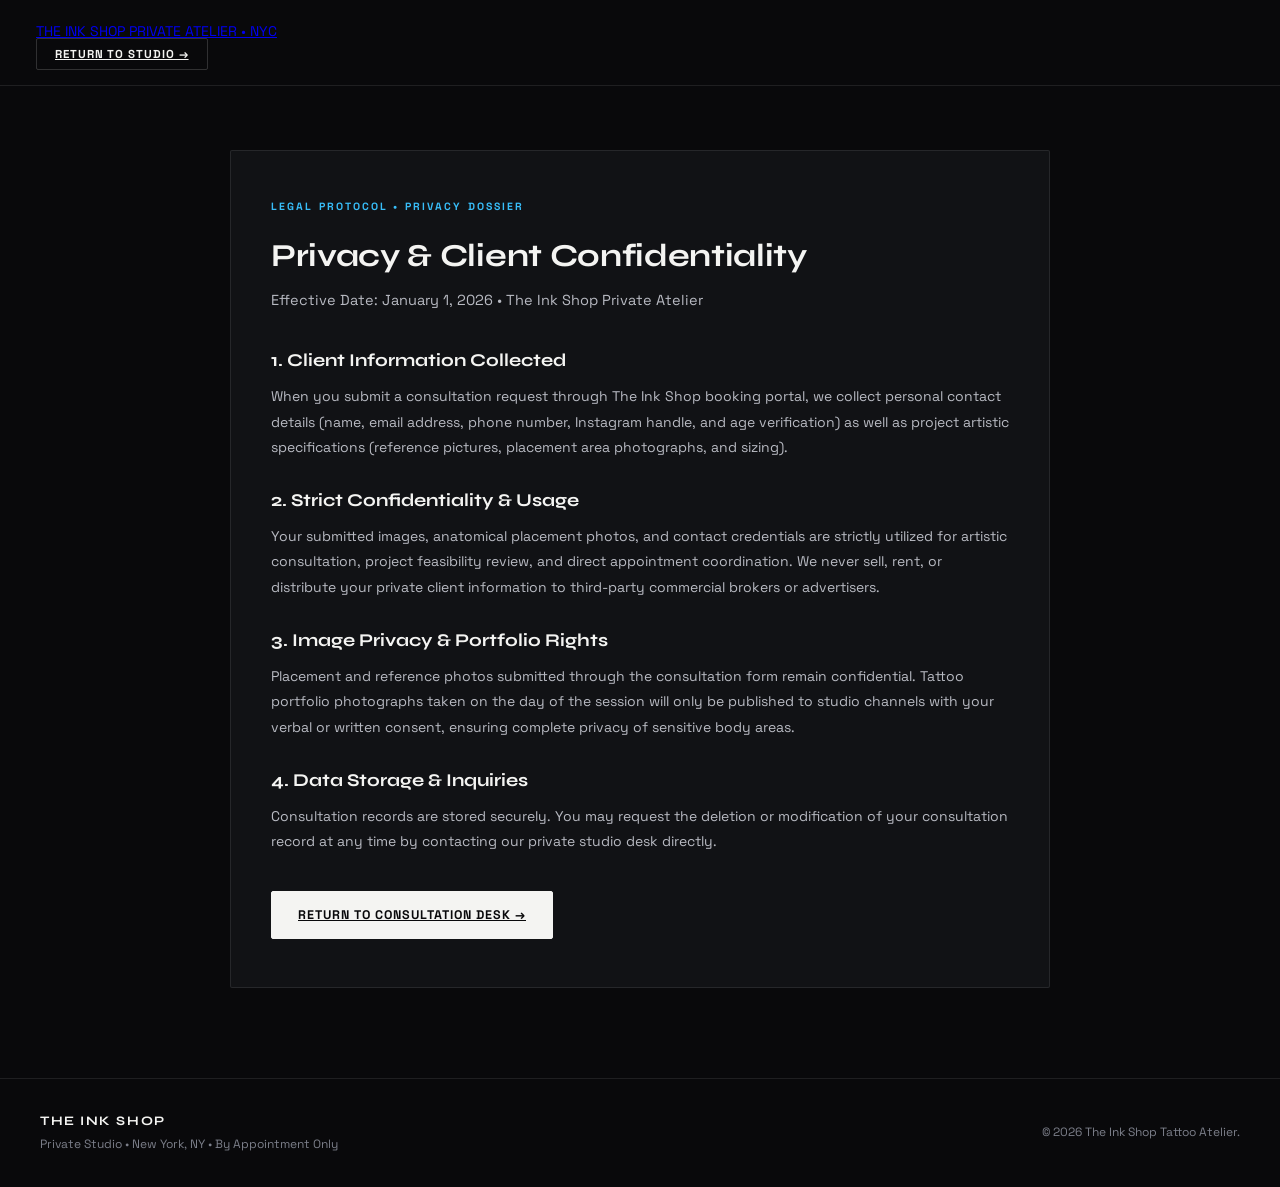
<file: privacy.html>
<!DOCTYPE html>
<html lang="en">
<head>
  <meta charset="UTF-8" />
  <meta name="viewport" content="width=device-width, initial-scale=1.0, maximum-scale=5.0, viewport-fit=cover" />
  <title>Privacy Policy | The Ink Shop</title>
  <meta name="description" content="Privacy Policy and client confidentiality standards for The Ink Shop Tattoo Atelier." />
  <meta name="theme-color" content="#09090b" />
  <link rel="icon" type="image/svg+xml" href="favicon.svg" />
  <link rel="preconnect" href="https://fonts.googleapis.com">
  <link rel="preconnect" href="https://fonts.gstatic.com" crossorigin>
  <link href="https://fonts.googleapis.com/css2?family=Space+Grotesk:wght@400;500;600;700&family=Syne:wght@600;700;800&display=swap" rel="stylesheet">
  <link rel="stylesheet" href="styles.css" />
</head>
<body class="studio-theme">
  <header class="site-header">
    <div class="header-container">
      <div class="header-left">
        <a href="index.html" class="studio-masthead">
          <span class="masthead-title">THE INK SHOP</span>
          <span class="masthead-tag">PRIVATE ATELIER &bull; NYC</span>
        </a>
      </div>
      <nav class="header-right">
        <a href="index.html" class="btn-direct-book">Return to Studio &rarr;</a>
      </nav>
    </div>
  </header>

  <main class="main-wrapper">
    <article class="confirmation-dossier" style="margin-top: 20px;">
      <div class="dossier-stamp">LEGAL PROTOCOL &bull; PRIVACY DOSSIER</div>
      <h1 class="dossier-heading">Privacy &amp; Client Confidentiality</h1>
      <p class="dossier-sub">Effective Date: January 1, 2026 &bull; The Ink Shop Private Atelier</p>

      <div class="legal-terms-content" style="font-size: 14px; line-height: 1.8; color: var(--text-body); display: flex; flex-direction: column; gap: 24px;">
        <section>
          <h3 style="font-family: var(--font-display); color: var(--text-lead); font-size: 18px; margin-bottom: 8px;">1. Client Information Collected</h3>
          <p>When you submit a consultation request through The Ink Shop booking portal, we collect personal contact details (name, email address, phone number, Instagram handle, and age verification) as well as project artistic specifications (reference pictures, placement area photographs, and sizing).</p>
        </section>

        <section>
          <h3 style="font-family: var(--font-display); color: var(--text-lead); font-size: 18px; margin-bottom: 8px;">2. Strict Confidentiality &amp; Usage</h3>
          <p>Your submitted images, anatomical placement photos, and contact credentials are strictly utilized for artistic consultation, project feasibility review, and direct appointment coordination. We never sell, rent, or distribute your private client information to third-party commercial brokers or advertisers.</p>
        </section>

        <section>
          <h3 style="font-family: var(--font-display); color: var(--text-lead); font-size: 18px; margin-bottom: 8px;">3. Image Privacy &amp; Portfolio Rights</h3>
          <p>Placement and reference photos submitted through the consultation form remain confidential. Tattoo portfolio photographs taken on the day of the session will only be published to studio channels with your verbal or written consent, ensuring complete privacy of sensitive body areas.</p>
        </section>

        <section>
          <h3 style="font-family: var(--font-display); color: var(--text-lead); font-size: 18px; margin-bottom: 8px;">4. Data Storage &amp; Inquiries</h3>
          <p>Consultation records are stored securely. You may request the deletion or modification of your consultation record at any time by contacting our private studio desk directly.</p>
        </section>
      </div>

      <div class="dossier-actions" style="margin-top: 36px;">
        <a href="index.html" class="btn-primary">Return to Consultation Desk &rarr;</a>
      </div>
    </article>
  </main>

  <footer class="site-footer">
    <div class="footer-container">
      <div class="footer-col">
        <strong>THE INK SHOP</strong>
        <span>Private Studio &bull; New York, NY &bull; By Appointment Only</span>
      </div>
      <div class="footer-col text-right">
        <span class="copyright-note">&copy; <span id="cur-year">2026</span> The Ink Shop Tattoo Atelier.</span>
      </div>
    </div>
  </footer>
  <script>document.getElementById('cur-year').textContent = new Date().getFullYear();</script>
</body>
</html>
</file>
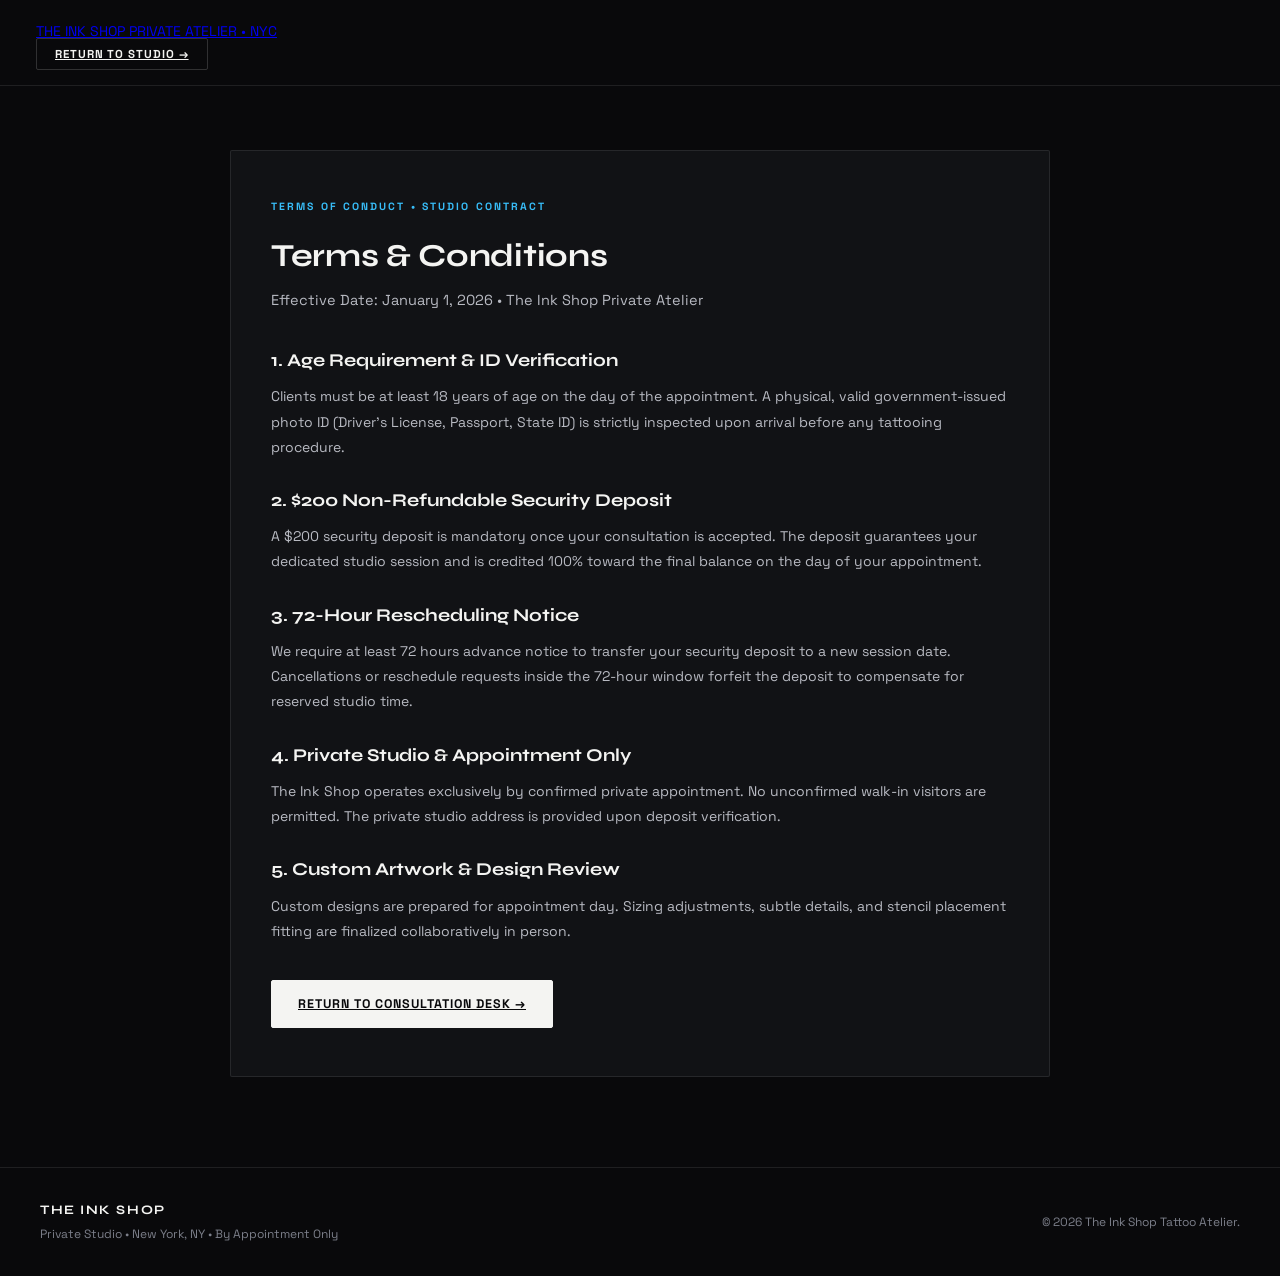
<file: terms.html>
<!DOCTYPE html>
<html lang="en">
<head>
  <meta charset="UTF-8" />
  <meta name="viewport" content="width=device-width, initial-scale=1.0, maximum-scale=5.0, viewport-fit=cover" />
  <title>Terms &amp; Studio Policies | The Ink Shop</title>
  <meta name="description" content="Studio policies, $200 security deposit terms, and rescheduling guidelines for The Ink Shop." />
  <meta name="theme-color" content="#09090b" />
  <link rel="icon" type="image/svg+xml" href="favicon.svg" />
  <link rel="preconnect" href="https://fonts.googleapis.com">
  <link rel="preconnect" href="https://fonts.gstatic.com" crossorigin>
  <link href="https://fonts.googleapis.com/css2?family=Space+Grotesk:wght@400;500;600;700&family=Syne:wght@600;700;800&display=swap" rel="stylesheet">
  <link rel="stylesheet" href="styles.css" />
</head>
<body class="studio-theme">
  <header class="site-header">
    <div class="header-container">
      <div class="header-left">
        <a href="index.html" class="studio-masthead">
          <span class="masthead-title">THE INK SHOP</span>
          <span class="masthead-tag">PRIVATE ATELIER &bull; NYC</span>
        </a>
      </div>
      <nav class="header-right">
        <a href="index.html" class="btn-direct-book">Return to Studio &rarr;</a>
      </nav>
    </div>
  </header>

  <main class="main-wrapper">
    <article class="confirmation-dossier" style="margin-top: 20px;">
      <div class="dossier-stamp">TERMS OF CONDUCT &bull; STUDIO CONTRACT</div>
      <h1 class="dossier-heading">Terms &amp; Conditions</h1>
      <p class="dossier-sub">Effective Date: January 1, 2026 &bull; The Ink Shop Private Atelier</p>

      <div class="legal-terms-content" style="font-size: 14px; line-height: 1.8; color: var(--text-body); display: flex; flex-direction: column; gap: 24px;">
        <section>
          <h3 style="font-family: var(--font-display); color: var(--text-lead); font-size: 18px; margin-bottom: 8px;">1. Age Requirement &amp; ID Verification</h3>
          <p>Clients must be at least 18 years of age on the day of the appointment. A physical, valid government-issued photo ID (Driver's License, Passport, State ID) is strictly inspected upon arrival before any tattooing procedure.</p>
        </section>

        <section>
          <h3 style="font-family: var(--font-display); color: var(--text-lead); font-size: 18px; margin-bottom: 8px;">2. $200 Non-Refundable Security Deposit</h3>
          <p>A $200 security deposit is mandatory once your consultation is accepted. The deposit guarantees your dedicated studio session and is credited 100% toward the final balance on the day of your appointment.</p>
        </section>

        <section>
          <h3 style="font-family: var(--font-display); color: var(--text-lead); font-size: 18px; margin-bottom: 8px;">3. 72-Hour Rescheduling Notice</h3>
          <p>We require at least 72 hours advance notice to transfer your security deposit to a new session date. Cancellations or reschedule requests inside the 72-hour window forfeit the deposit to compensate for reserved studio time.</p>
        </section>

        <section>
          <h3 style="font-family: var(--font-display); color: var(--text-lead); font-size: 18px; margin-bottom: 8px;">4. Private Studio &amp; Appointment Only</h3>
          <p>The Ink Shop operates exclusively by confirmed private appointment. No unconfirmed walk-in visitors are permitted. The private studio address is provided upon deposit verification.</p>
        </section>

        <section>
          <h3 style="font-family: var(--font-display); color: var(--text-lead); font-size: 18px; margin-bottom: 8px;">5. Custom Artwork &amp; Design Review</h3>
          <p>Custom designs are prepared for appointment day. Sizing adjustments, subtle details, and stencil placement fitting are finalized collaboratively in person.</p>
        </section>
      </div>

      <div class="dossier-actions" style="margin-top: 36px;">
        <a href="index.html" class="btn-primary">Return to Consultation Desk &rarr;</a>
      </div>
    </article>
  </main>

  <footer class="site-footer">
    <div class="footer-container">
      <div class="footer-col">
        <strong>THE INK SHOP</strong>
        <span>Private Studio &bull; New York, NY &bull; By Appointment Only</span>
      </div>
      <div class="footer-col text-right">
        <span class="copyright-note">&copy; <span id="cur-year">2026</span> The Ink Shop Tattoo Atelier.</span>
      </div>
    </div>
  </footer>
  <script>document.getElementById('cur-year').textContent = new Date().getFullYear();</script>
</body>
</html>
</file>
<file: styles.css>
/* ==========================================================================
   THE INK SHOP — BESPOKE EDITORIAL DESIGN SYSTEM
   Art-directed aesthetic: Syne display typography, Space Grotesk utilitarian body,
   editorial negative space, hairline rules, zero generic SaaS templates.
   ========================================================================== */

@import url('https://fonts.googleapis.com/css2?family=Space+Grotesk:wght@300;400;500;600;700&family=Syne:wght@500;600;700;800&display=swap');

:root {
  --bg-canvas: #09090b;
  --bg-sheet: #111215;
  --bg-field: #16181d;
  --bg-field-focus: #1c1f26;
  --border-hairline: rgba(255, 255, 255, 0.09);
  --border-strong: rgba(255, 255, 255, 0.16);
  --border-focus: #e2dfd2;
  
  --text-lead: #f4f4f2;
  --text-body: #b8bac2;
  --text-muted: #7c7f8a;
  --text-dim: #50525a;
  
  --accent-ochre: #d4af37;
  --accent-ochre-dim: rgba(212, 175, 55, 0.12);
  --accent-crimson: #e05252;
  --accent-green: #38bdf8;

  --font-display: 'Syne', -apple-system, sans-serif;
  --font-body: 'Space Grotesk', -apple-system, sans-serif;

  --radius-xs: 2px;
  --radius-sm: 4px;
}

*, *::before, *::after {
  box-sizing: border-box;
  margin: 0;
  padding: 0;
}

html, body {
  background-color: var(--bg-canvas);
  color: var(--text-body);
  font-family: var(--font-body);
  font-size: 14px;
  line-height: 1.6;
  -webkit-font-smoothing: antialiased;
  -moz-osx-font-smoothing: grayscale;
  overflow-x: hidden;
}

/* ==========================================================================
   Header Masthead
   ========================================================================== */
.site-header {
  border-bottom: 1px solid var(--border-hairline);
  background: var(--bg-canvas);
  padding: 20px 36px;
  position: sticky;
  top: 0;
  z-index: 100;
}

.header-inner {
  max-width: 1200px;
  margin: 0 auto;
  display: flex;
  align-items: center;
  justify-content: space-between;
}

.brand-anchor {
  text-decoration: none;
  display: flex;
  align-items: baseline;
  gap: 8px;
}

.brand-name {
  font-family: var(--font-display);
  font-size: 16px;
  font-weight: 800;
  letter-spacing: 0.14em;
  color: var(--text-lead);
  text-transform: uppercase;
}

.brand-sub {
  font-size: 11px;
  letter-spacing: 0.16em;
  color: var(--text-dim);
  font-weight: 600;
}

.header-center {
  display: flex;
  align-items: center;
  gap: 10px;
  font-size: 11px;
  letter-spacing: 0.12em;
  color: var(--text-muted);
}

.pulse-dot {
  width: 6px;
  height: 6px;
  background: var(--accent-ochre);
  border-radius: 50%;
  display: inline-block;
  box-shadow: 0 0 6px var(--accent-ochre);
}

.header-actions {
  display: flex;
  align-items: center;
  gap: 20px;
}

.text-link-btn {
  background: none;
  border: none;
  color: var(--text-muted);
  font-family: var(--font-body);
  font-size: 12px;
  font-weight: 600;
  letter-spacing: 0.08em;
  cursor: pointer;
  transition: color 0.15s;
}

.text-link-btn:hover {
  color: var(--text-lead);
}

.btn-direct-book {
  background: transparent;
  color: var(--text-lead);
  border: 1px solid var(--border-strong);
  padding: 8px 18px;
  font-family: var(--font-body);
  font-size: 11.5px;
  font-weight: 700;
  letter-spacing: 0.08em;
  text-transform: uppercase;
  border-radius: var(--radius-xs);
  cursor: pointer;
  transition: all 0.2s ease;
}

.btn-direct-book:hover {
  background: var(--text-lead);
  color: var(--bg-canvas);
  border-color: var(--text-lead);
}

/* ==========================================================================
   Main Wrapper & View Screens
   ========================================================================== */
.main-wrapper {
  max-width: 1160px;
  margin: 0 auto;
  padding: 44px 28px 90px;
}

.view-screen {
  display: none;
}

.view-screen.active {
  display: block;
  animation: fadeInView 0.3s ease;
}

@keyframes fadeInView {
  from { opacity: 0; transform: translateY(6px); }
  to { opacity: 1; transform: translateY(0); }
}

/* ==========================================================================
   VIEW 1: EDITORIAL HOMEPAGE & HERO
   ========================================================================== */
.hero-split {
  display: grid;
  grid-template-columns: 1.15fr 0.85fr;
  gap: 60px;
  align-items: start;
  padding-bottom: 70px;
  border-bottom: 1px solid var(--border-hairline);
  margin-bottom: 64px;
}

.meta-label {
  font-size: 11px;
  letter-spacing: 0.2em;
  font-weight: 700;
  color: var(--accent-ochre);
  margin-bottom: 16px;
  text-transform: uppercase;
}

.hero-statement {
  font-family: var(--font-display);
  font-size: clamp(34px, 4.4vw, 54px);
  line-height: 1.12;
  font-weight: 700;
  color: var(--text-lead);
  letter-spacing: -0.02em;
  margin-bottom: 28px;
}

.hero-bio {
  font-size: 15px;
  line-height: 1.75;
  color: var(--text-body);
  display: flex;
  flex-direction: column;
  gap: 16px;
  margin-bottom: 36px;
  max-width: 560px;
}

.hero-actions {
  display: flex;
  align-items: center;
  gap: 18px;
  flex-wrap: wrap;
  margin-bottom: 44px;
}

.btn-primary {
  background: var(--text-lead);
  color: var(--bg-canvas);
  border: 1px solid var(--text-lead);
  padding: 13px 26px;
  font-family: var(--font-body);
  font-size: 12.5px;
  font-weight: 700;
  letter-spacing: 0.08em;
  text-transform: uppercase;
  border-radius: var(--radius-xs);
  cursor: pointer;
  transition: all 0.2s ease;
  display: inline-flex;
  align-items: center;
  justify-content: center;
  gap: 8px;
}

.btn-primary:hover {
  background: transparent;
  color: var(--text-lead);
}

.btn-secondary {
  background: var(--bg-field);
  color: var(--text-body);
  border: 1px solid var(--border-strong);
  padding: 13px 24px;
  font-family: var(--font-body);
  font-size: 12.5px;
  font-weight: 600;
  letter-spacing: 0.06em;
  border-radius: var(--radius-xs);
  cursor: pointer;
  transition: all 0.2s ease;
  display: inline-flex;
  align-items: center;
  justify-content: center;
}

.btn-secondary:hover {
  color: var(--text-lead);
  border-color: var(--border-focus);
}

.btn-tertiary {
  color: var(--text-muted);
  text-decoration: none;
  font-size: 13px;
  font-weight: 600;
  letter-spacing: 0.04em;
  transition: color 0.15s;
}

.btn-tertiary:hover {
  color: var(--text-lead);
}

.studio-quick-specs {
  border-top: 1px solid var(--border-hairline);
  padding-top: 24px;
  display: flex;
  flex-direction: column;
  gap: 14px;
}

.spec-item {
  display: flex;
  flex-direction: column;
  gap: 2px;
}

.spec-label {
  font-size: 10.5px;
  letter-spacing: 0.16em;
  color: var(--text-dim);
  font-weight: 700;
  text-transform: uppercase;
}

.spec-val {
  font-size: 13.5px;
  color: var(--text-lead);
  font-weight: 500;
}

.visual-frame {
  border: 1px solid var(--border-hairline);
  background: var(--bg-sheet);
  padding: 14px;
  border-radius: var(--radius-xs);
}

.visual-header-strip {
  display: flex;
  justify-content: space-between;
  font-size: 10px;
  letter-spacing: 0.16em;
  color: var(--text-dim);
  font-weight: 600;
  margin-bottom: 12px;
  padding: 0 4px;
}

.visual-image-wrapper {
  overflow: hidden;
  border: 1px solid var(--border-hairline);
  aspect-ratio: 4/5;
  background: #080809;
}

.studio-photo {
  width: 100%;
  height: 100%;
  object-fit: cover;
  filter: grayscale(85%) contrast(115%);
  transition: filter 0.4s ease;
}

.visual-frame:hover .studio-photo {
  filter: grayscale(20%) contrast(105%);
}

.visual-caption {
  font-size: 11.5px;
  color: var(--text-muted);
  line-height: 1.5;
  padding: 12px 4px 4px;
}

/* Studio Ledger Table */
.section-heading-bar {
  display: flex;
  align-items: baseline;
  gap: 16px;
  border-bottom: 1px solid var(--text-lead);
  padding-bottom: 14px;
  margin-bottom: 32px;
}

.sec-num {
  font-family: var(--font-display);
  font-size: 18px;
  font-weight: 800;
  color: var(--accent-ochre);
}

.section-heading-bar h2 {
  font-family: var(--font-display);
  font-size: 24px;
  color: var(--text-lead);
  font-weight: 700;
  letter-spacing: -0.01em;
}

.sec-meta {
  font-size: 11px;
  letter-spacing: 0.16em;
  color: var(--text-dim);
  margin-left: auto;
  font-weight: 600;
}

.ledger-table {
  border: 1px solid var(--border-hairline);
  background: var(--bg-sheet);
  border-radius: var(--radius-xs);
}

.ledger-row {
  display: grid;
  grid-template-columns: 80px 220px 1fr;
  border-bottom: 1px solid var(--border-hairline);
  padding: 22px 24px;
  align-items: baseline;
}

.ledger-row:last-child {
  border-bottom: none;
}

.ledger-col-idx {
  font-size: 11px;
  letter-spacing: 0.14em;
  color: var(--accent-ochre);
  font-weight: 700;
}

.ledger-col-title {
  font-family: var(--font-display);
  font-size: 15px;
  font-weight: 700;
  color: var(--text-lead);
}

.ledger-col-body {
  font-size: 13.5px;
  color: var(--text-body);
  line-height: 1.65;
}

.ledger-cta-wrap {
  margin-top: 36px;
  text-align: right;
}

/* ==========================================================================
   VIEW 2: RECEPTIONIST-STYLE CONSULTATION DOSSIER
   ========================================================================== */
.consultation-sheet {
  background: var(--bg-sheet);
  border: 1px solid var(--border-hairline);
  border-radius: var(--radius-xs);
}

.sheet-top-bar {
  padding: 28px 36px 20px;
  border-bottom: 1px solid var(--border-hairline);
  display: flex;
  justify-content: space-between;
  align-items: flex-end;
  flex-wrap: wrap;
  gap: 20px;
}

.sheet-code {
  font-size: 10.5px;
  letter-spacing: 0.18em;
  font-weight: 700;
  color: var(--accent-ochre);
  display: block;
  margin-bottom: 4px;
}

.sheet-title {
  font-family: var(--font-display);
  font-size: 24px;
  font-weight: 700;
  color: var(--text-lead);
  letter-spacing: -0.01em;
}

.step-nav-bar {
  display: flex;
  align-items: center;
  gap: 12px;
}

.step-nav-item {
  font-size: 12px;
  font-weight: 600;
  color: var(--text-dim);
  display: flex;
  align-items: center;
  gap: 6px;
  transition: color 0.15s;
}

.step-nav-item span {
  font-size: 10px;
  font-weight: 700;
  letter-spacing: 0.1em;
}

.step-nav-item.active {
  color: var(--text-lead);
}

.step-nav-item.active span {
  color: var(--accent-ochre);
}

.step-divider {
  color: var(--border-strong);
  font-size: 12px;
}

/* Sheet Panels */
.sheet-panel {
  display: none;
  padding: 36px;
}

.sheet-panel.active {
  display: block;
  animation: fadeInView 0.25s ease;
}

.panel-intro-block {
  margin-bottom: 32px;
  padding-bottom: 20px;
  border-bottom: 1px solid var(--border-hairline);
}

.panel-index {
  font-size: 10.5px;
  letter-spacing: 0.16em;
  font-weight: 700;
  color: var(--accent-ochre);
  display: block;
  margin-bottom: 6px;
}

.panel-intro-block h3 {
  font-family: var(--font-display);
  font-size: 20px;
  color: var(--text-lead);
  font-weight: 700;
  margin-bottom: 6px;
}

.panel-intro-block p {
  font-size: 13.5px;
  color: var(--text-muted);
}

/* Form Grids */
.form-row-grid {
  display: grid;
  grid-template-columns: repeat(12, 1fr);
  gap: 20px;
  margin-bottom: 24px;
}

.span-12 { grid-column: span 12; }
.span-8  { grid-column: span 8; }
.span-6  { grid-column: span 6; }
.span-4  { grid-column: span 4; }

.field-wrap {
  display: flex;
  flex-direction: column;
  gap: 7px;
}

.field-wrap label {
  font-size: 11px;
  letter-spacing: 0.12em;
  font-weight: 700;
  text-transform: uppercase;
  color: var(--text-lead);
}

.req { color: var(--accent-ochre); margin-left: 2px; }
.opt { color: var(--text-dim); font-size: 10px; font-weight: 500; text-transform: none; margin-left: 4px; }

.text-input,
.select-input,
.text-area-input {
  background: var(--bg-field);
  border: 1px solid var(--border-strong);
  border-radius: var(--radius-xs);
  padding: 12px 14px;
  font-family: var(--font-body);
  font-size: 13.5px;
  color: var(--text-lead);
  outline: none;
  transition: border-color 0.15s, background-color 0.15s;
  width: 100%;
}

.text-input:focus,
.select-input:focus,
.text-area-input:focus {
  border-color: var(--border-focus);
  background: #0f1012;
}

.text-input.is-invalid,
.text-area-input.is-invalid {
  border-color: var(--accent-crimson);
}

.error-msg {
  font-size: 11px;
  color: var(--accent-crimson);
  display: none;
  margin-top: 2px;
}

.error-msg.show {
  display: block;
}

.prefix-input-wrap {
  position: relative;
  display: flex;
  align-items: center;
}

.input-at {
  position: absolute;
  left: 12px;
  color: var(--text-dim);
  font-size: 13.5px;
}

.at-pad {
  padding-left: 28px;
}

.inline-radio-group {
  display: flex;
  gap: 10px;
}

.radio-tab {
  flex: 1;
  background: var(--bg-field);
  border: 1px solid var(--border-strong);
  padding: 11px 14px;
  border-radius: var(--radius-xs);
  font-size: 12px;
  font-weight: 600;
  color: var(--text-muted);
  text-align: center;
  cursor: pointer;
  user-select: none;
}

.radio-tab input { display: none; }
.radio-tab input:checked + span { color: var(--text-lead); font-weight: 700; }
.radio-tab:has(input:checked) { border-color: var(--text-lead); background: #15171c; }

/* Sections in Step 2-5 */
.form-section-block {
  margin-bottom: 28px;
}

.section-label {
  font-size: 11px;
  letter-spacing: 0.12em;
  font-weight: 700;
  text-transform: uppercase;
  color: var(--text-lead);
  display: block;
  margin-bottom: 8px;
}

.section-hint {
  font-size: 12px;
  color: var(--text-muted);
  margin-bottom: 12px;
}

.mt-16 { margin-top: 16px; }
.mt-24 { margin-top: 24px; }
.mb-16 { margin-bottom: 16px; }
.mb-20 { margin-bottom: 20px; }

/* Button Selectors (Cards) */
.button-selector-grid {
  display: grid;
  grid-template-columns: repeat(auto-fill, minmax(210px, 1fr));
  gap: 12px;
}

.btn-select-option {
  cursor: pointer;
  user-select: none;
}

.btn-select-option input { display: none; }

.btn-select-box {
  background: var(--bg-field);
  border: 1px solid var(--border-strong);
  padding: 16px 14px;
  border-radius: var(--radius-xs);
  display: flex;
  flex-direction: column;
  gap: 4px;
  transition: all 0.15s ease;
  height: 100%;
}

.btn-select-option:hover .btn-select-box {
  border-color: var(--border-focus);
}

.btn-select-option input:checked + .btn-select-box {
  border-color: var(--accent-ochre);
  background: #14161b;
}

.opt-name {
  font-size: 13px;
  font-weight: 700;
  color: var(--text-lead);
}

.opt-desc {
  font-size: 11px;
  color: var(--text-dim);
  line-height: 1.35;
}

/* Pill Option Row */
.pill-selector-row {
  display: flex;
  flex-wrap: wrap;
  gap: 10px;
}

.pill-option {
  cursor: pointer;
  user-select: none;
}

.pill-option input { display: none; }

.pill-option span {
  display: inline-block;
  background: var(--bg-field);
  border: 1px solid var(--border-strong);
  padding: 9px 16px;
  border-radius: 20px;
  font-size: 12px;
  font-weight: 600;
  color: var(--text-body);
  transition: all 0.15s ease;
}

.pill-option:hover span {
  border-color: var(--border-focus);
  color: var(--text-lead);
}

.pill-option input:checked + span {
  background: var(--text-lead);
  color: var(--bg-canvas);
  border-color: var(--text-lead);
  font-weight: 700;
}

/* Size Dimension Grid */
.size-dimension-grid {
  display: grid;
  grid-template-columns: 1fr 1fr auto;
  gap: 16px;
  align-items: flex-end;
  background: var(--bg-field);
  border: 1px solid var(--border-hairline);
  padding: 18px;
  border-radius: var(--radius-xs);
}

.dim-field {
  display: flex;
  flex-direction: column;
  gap: 6px;
}

.dim-field label {
  font-size: 10.5px;
  letter-spacing: 0.12em;
  font-weight: 700;
  color: var(--text-dim);
  text-transform: uppercase;
}

.dim-unit-toggle {
  display: inline-flex;
  border: 1px solid var(--border-strong);
  border-radius: var(--radius-xs);
  overflow: hidden;
  height: 42px;
}

.dim-btn {
  background: var(--bg-canvas);
  border: none;
  padding: 0 16px;
  font-size: 12px;
  font-weight: 700;
  color: var(--text-muted);
  cursor: pointer;
}

.dim-btn.active {
  background: var(--text-lead);
  color: var(--bg-canvas);
}

/* Dropzones */
.clean-dropzone {
  border: 1px dashed var(--border-strong);
  background: var(--bg-field);
  border-radius: var(--radius-xs);
  padding: 28px 20px;
  text-align: center;
  cursor: pointer;
  transition: all 0.2s ease;
  position: relative;
}

.clean-dropzone:hover,
.clean-dropzone.dragover {
  border-color: var(--accent-ochre);
  background: #121317;
}

.raw-file-input {
  position: absolute;
  inset: 0;
  opacity: 0;
  cursor: pointer;
  width: 100%;
  height: 100%;
}

.drop-text strong {
  display: block;
  font-size: 13px;
  color: var(--text-lead);
  margin-bottom: 4px;
}

.drop-text small {
  font-size: 11.5px;
  color: var(--text-dim);
}

.thumb-strip {
  display: flex;
  flex-wrap: wrap;
  gap: 12px;
  margin-top: 12px;
}

.preview-thumb {
  position: relative;
  width: 84px;
  height: 84px;
  border: 1px solid var(--border-hairline);
  border-radius: var(--radius-xs);
  overflow: hidden;
  background: #000;
}

.preview-thumb img {
  width: 100%;
  height: 100%;
  object-fit: cover;
}

.preview-remove-btn {
  position: absolute;
  top: 4px;
  right: 4px;
  width: 18px;
  height: 18px;
  background: rgba(0,0,0,0.8);
  color: #fff;
  border: none;
  border-radius: 50%;
  font-size: 12px;
  line-height: 1;
  cursor: pointer;
  display: flex;
  align-items: center;
  justify-content: center;
}

.preview-remove-btn:hover {
  background: var(--accent-crimson);
}

/* Timetable Matrix */
.timetable-ledger {
  background: var(--bg-field);
  border: 1px solid var(--border-hairline);
  border-radius: var(--radius-xs);
  padding: 16px;
  display: flex;
  flex-direction: column;
  gap: 10px;
}

.matrix-row {
  display: grid;
  grid-template-columns: 110px 1fr;
  align-items: center;
  border-bottom: 1px solid var(--border-hairline);
  padding-bottom: 10px;
}

.matrix-row:last-child {
  border-bottom: none;
  padding-bottom: 0;
}

.matrix-day-label {
  font-size: 12px;
  font-weight: 700;
  color: var(--text-lead);
  letter-spacing: 0.04em;
}

.matrix-slots {
  display: flex;
  flex-wrap: wrap;
  gap: 8px;
}

.slot-btn {
  background: var(--bg-canvas);
  border: 1px solid var(--border-strong);
  border-radius: var(--radius-xs);
  padding: 7px 14px;
  font-size: 11.5px;
  font-weight: 600;
  color: var(--text-muted);
  cursor: pointer;
  transition: all 0.15s ease;
}

.slot-btn:hover {
  border-color: var(--border-focus);
  color: var(--text-lead);
}

.slot-btn.selected {
  background: var(--accent-ochre);
  color: #0b0c0e;
  border-color: var(--accent-ochre);
  font-weight: 700;
}

/* Checkbox Items */
.clean-check-item {
  display: flex;
  align-items: flex-start;
  gap: 12px;
  cursor: pointer;
  user-select: none;
}

.clean-check-item input { display: none; }

.clean-box {
  width: 17px;
  height: 17px;
  border: 1px solid var(--border-strong);
  border-radius: 2px;
  background: var(--bg-field);
  margin-top: 3px;
  flex-shrink: 0;
  display: flex;
  align-items: center;
  justify-content: center;
  transition: all 0.15s ease;
}

.clean-check-item input:checked + .clean-box {
  background: var(--text-lead);
  border-color: var(--text-lead);
}

.clean-check-item input:checked + .clean-box::after {
  content: '✓';
  font-size: 11px;
  color: var(--bg-canvas);
  font-weight: 900;
}

.check-text {
  font-size: 12.5px;
  color: var(--text-body);
  line-height: 1.5;
}

/* Budget Cards */
.budget-selector-grid {
  display: grid;
  grid-template-columns: repeat(auto-fill, minmax(180px, 1fr));
  gap: 12px;
}

.budget-option {
  cursor: pointer;
  user-select: none;
}

.budget-option input { display: none; }

.budget-box {
  background: var(--bg-field);
  border: 1px solid var(--border-strong);
  border-radius: var(--radius-xs);
  padding: 16px 14px;
  display: flex;
  flex-direction: column;
  gap: 4px;
  transition: all 0.15s ease;
}

.budget-option:hover .budget-box {
  border-color: var(--border-focus);
}

.budget-option input:checked + .budget-box {
  border-color: var(--accent-ochre);
  background: #14161b;
}

.budget-price {
  font-family: var(--font-display);
  font-size: 16px;
  color: var(--text-lead);
  font-weight: 700;
}

.budget-note {
  font-size: 11px;
  color: var(--text-dim);
}

/* Payment Selector Row */
.payment-selector-row {
  display: grid;
  grid-template-columns: repeat(auto-fill, minmax(160px, 1fr));
  gap: 12px;
}

.payment-method-card {
  cursor: pointer;
  user-select: none;
}

.payment-method-card input { display: none; }

.pm-inner {
  background: var(--bg-field);
  border: 1px solid var(--border-strong);
  border-radius: var(--radius-xs);
  padding: 14px;
  display: flex;
  align-items: center;
  gap: 10px;
  transition: all 0.15s ease;
}

.payment-method-card:hover .pm-inner {
  border-color: var(--border-focus);
}

.payment-method-card input:checked + .pm-inner {
  border-color: var(--text-lead);
  background: #15171d;
}

.pm-icon { font-size: 18px; }
.pm-name { font-size: 13px; font-weight: 700; color: var(--text-lead); }

/* Agreement Legal Card */
.agreement-legal-card {
  background: var(--bg-canvas);
  border: 1px solid var(--border-hairline);
  padding: 24px;
  border-radius: var(--radius-xs);
  margin-top: 28px;
}

.legal-heading {
  font-size: 11px;
  letter-spacing: 0.16em;
  font-weight: 700;
  color: var(--accent-ochre);
  margin-bottom: 18px;
}

.legal-checklist {
  display: flex;
  flex-direction: column;
  gap: 14px;
}

/* Action Bar */
.sheet-action-bar {
  display: flex;
  align-items: center;
  padding: 24px 36px;
  border-top: 1px solid var(--border-hairline);
  background: var(--bg-canvas);
}

.bar-spacer { flex: 1; }

.btn-submit-final {
  background: var(--accent-ochre);
  color: #0b0c0e;
  border-color: var(--accent-ochre);
}

.btn-submit-final:hover {
  background: #e6c148;
  color: #0b0c0e;
}

/* ==========================================================================
   VIEW 3: CONFIRMATION RECEIPT (DOSSIER)
   ========================================================================== */
.confirmation-dossier {
  background: var(--bg-sheet);
  border: 1px solid var(--border-hairline);
  border-radius: var(--radius-xs);
  padding: 48px 40px;
  max-width: 820px;
  margin: 0 auto;
}

.dossier-stamp {
  font-size: 10.5px;
  letter-spacing: 0.2em;
  font-weight: 700;
  color: var(--accent-green);
  margin-bottom: 14px;
}

.dossier-heading {
  font-family: var(--font-display);
  font-size: 32px;
  font-weight: 700;
  color: var(--text-lead);
  letter-spacing: -0.01em;
  margin-bottom: 8px;
}

.dossier-sub {
  font-size: 14.5px;
  color: var(--text-body);
  margin-bottom: 32px;
}

.dossier-receipt-table {
  border: 1px solid var(--border-hairline);
  background: var(--bg-canvas);
  border-radius: var(--radius-xs);
  margin-bottom: 36px;
}

.receipt-row {
  display: grid;
  grid-template-columns: 180px 1fr;
  padding: 14px 20px;
  border-bottom: 1px solid var(--border-hairline);
  align-items: baseline;
}

.receipt-row:last-child {
  border-bottom: none;
}

.receipt-label {
  font-size: 11px;
  letter-spacing: 0.12em;
  font-weight: 700;
  color: var(--text-dim);
  text-transform: uppercase;
}

.receipt-value {
  font-size: 13.5px;
  color: var(--text-lead);
  font-weight: 500;
}

.dossier-timeline {
  border-top: 1px solid var(--border-hairline);
  padding-top: 28px;
  margin-bottom: 36px;
}

.timeline-heading {
  font-size: 11px;
  letter-spacing: 0.16em;
  font-weight: 700;
  color: var(--accent-ochre);
  margin-bottom: 18px;
}

.timeline-row {
  display: grid;
  grid-template-columns: 40px 1fr;
  gap: 16px;
  margin-bottom: 18px;
}

.t-step-num {
  font-family: var(--font-display);
  font-size: 16px;
  font-weight: 800;
  color: var(--text-dim);
}

.t-step-body strong {
  display: block;
  font-size: 13.5px;
  color: var(--text-lead);
  margin-bottom: 2px;
}

.t-step-body p {
  font-size: 12.5px;
  color: var(--text-muted);
}

.dossier-actions {
  display: flex;
  align-items: center;
  gap: 16px;
}

/* ==========================================================================
   MODALS
   ========================================================================== */
.modal-backdrop {
  position: fixed;
  inset: 0;
  background: rgba(5, 5, 6, 0.85);
  backdrop-filter: blur(4px);
  z-index: 1000;
  display: flex;
  align-items: center;
  justify-content: center;
  padding: 24px;
  opacity: 0;
  pointer-events: none;
  transition: opacity 0.2s ease;
}

.modal-backdrop.active {
  opacity: 1;
  pointer-events: auto;
}

.modal-dialog {
  background: var(--bg-sheet);
  border: 1px solid var(--border-strong);
  border-radius: var(--radius-xs);
  width: 100%;
  max-width: 580px;
  transform: translateY(12px);
  transition: transform 0.2s ease;
  max-height: 90vh;
  overflow-y: auto;
}

.modal-backdrop.active .modal-dialog {
  transform: translateY(0);
}

.modal-dialog-header {
  display: flex;
  align-items: center;
  justify-content: space-between;
  padding: 20px 24px;
  border-bottom: 1px solid var(--border-hairline);
}

.modal-dialog-header h3 {
  font-family: var(--font-display);
  font-size: 16px;
  font-weight: 700;
  color: var(--text-lead);
}

.dialog-sub {
  font-size: 11px;
  color: var(--text-muted);
  display: block;
  margin-top: 2px;
}

.modal-close {
  background: none;
  border: none;
  color: var(--text-muted);
  font-size: 22px;
  cursor: pointer;
  line-height: 1;
}

.modal-close:hover {
  color: var(--text-lead);
}

.modal-dialog-body {
  padding: 24px;
}

.faq-entry {
  margin-bottom: 20px;
  border-bottom: 1px solid var(--border-hairline);
  padding-bottom: 16px;
}

.faq-entry:last-child {
  border-bottom: none;
  margin-bottom: 0;
  padding-bottom: 0;
}

.faq-entry h4 {
  font-family: var(--font-display);
  font-size: 14px;
  color: var(--text-lead);
  margin-bottom: 6px;
}

.faq-entry p {
  font-size: 13px;
  color: var(--text-body);
  line-height: 1.6;
}

.settings-check-group {
  display: flex;
  flex-direction: column;
  gap: 12px;
}

.dialog-actions {
  display: flex;
  gap: 12px;
  justify-content: flex-end;
  margin-top: 20px;
}

.status-alert {
  font-size: 12px;
  margin-top: 12px;
  text-align: right;
  min-height: 18px;
}

/* ==========================================================================
   FOOTER
   ========================================================================== */
.site-footer {
  border-top: 1px solid var(--border-hairline);
  background: var(--bg-canvas);
  padding: 32px 36px;
  font-size: 12px;
  color: var(--text-muted);
}

.footer-container {
  max-width: 1200px;
  margin: 0 auto;
  display: flex;
  justify-content: space-between;
  align-items: center;
  flex-wrap: wrap;
  gap: 20px;
}

.footer-col {
  display: flex;
  flex-direction: column;
  gap: 4px;
}

.footer-col strong {
  font-family: var(--font-display);
  font-size: 13px;
  letter-spacing: 0.12em;
  color: var(--text-lead);
}

.footer-nav {
  display: flex;
  gap: 10px;
  align-items: center;
}

.footer-nav a {
  color: var(--text-muted);
  text-decoration: none;
  font-weight: 600;
  transition: color 0.15s;
}

.footer-nav a:hover {
  color: var(--text-lead);
}

.text-right { text-align: right; }
.font-13 { font-size: 13px; }
.font-11 { font-size: 11px; }
.mt-4 { margin-top: 4px; }
.d-block { display: block; }

/* Responsive Tweaks */
@media (max-width: 860px) {
  .hero-split { grid-template-columns: 1fr; gap: 40px; }
  .ledger-row { grid-template-columns: 1fr; gap: 8px; }
  .sec-meta { display: none; }
}

@media (max-width: 680px) {
  .site-header { padding: 16px 20px; }
  .header-center { display: none; }
  .main-wrapper { padding: 24px 16px 60px; }
  .sheet-top-bar { padding: 20px 18px; }
  .step-nav-bar { display: none; }
  .sheet-panel { padding: 20px 16px; }
  .sheet-action-bar { padding: 18px 16px; }
  .span-8, .span-6, .span-4 { grid-column: span 12; }
  .size-dimension-grid { grid-template-columns: 1fr; }
  .matrix-row { grid-template-columns: 1fr; gap: 8px; }
  .confirmation-dossier { padding: 24px 18px; }
  .receipt-row { grid-template-columns: 1fr; gap: 4px; }
  .footer-container { flex-direction: column; align-items: flex-start; }
  .text-right { text-align: left; }
}
/* ==========================================================================
   MOBILE OPTIMIZATIONS & ADAPTIVE RESPONSIVENESS
   ========================================================================== */

/* Mobile Step Progress Indicator */
.mobile-step-progress-wrap {
  display: none;
  width: 100%;
  margin-top: 14px;
}

.mobile-step-badge {
  display: flex;
  align-items: center;
  justify-content: space-between;
  font-size: 11px;
  letter-spacing: 0.14em;
  font-weight: 700;
  margin-bottom: 8px;
}

.m-step-indicator {
  color: var(--accent-ochre);
}

.m-step-title {
  color: var(--text-lead);
  text-transform: uppercase;
}

.mobile-progress-bar {
  width: 100%;
  height: 3px;
  background: var(--border-hairline);
  border-radius: 2px;
  overflow: hidden;
}

.mobile-progress-fill {
  height: 100%;
  background: var(--accent-ochre);
  transition: width 0.3s ease;
}

/* Base Mobile Enhancements */
button, input, select, textarea {
  touch-action: manipulation;
  -webkit-tap-highlight-color: transparent;
}

@media (max-width: 768px) {
  .site-header {
    padding: 14px 18px;
    position: sticky;
    top: 0;
    z-index: 100;
    background: rgba(9, 9, 11, 0.95);
    backdrop-filter: blur(8px);
  }

  .header-container {
    display: flex;
    justify-content: space-between;
    align-items: center;
    width: 100%;
  }

  .header-center {
    display: none;
  }

  .text-link-btn {
    display: none;
  }

  .btn-direct-book {
    padding: 8px 14px;
    font-size: 11px;
  }

  .main-wrapper {
    padding: 24px 16px 80px;
  }

  .hero-split {
    grid-template-columns: 1fr;
    gap: 36px;
    padding-bottom: 48px;
    margin-bottom: 48px;
  }

  .hero-statement {
    font-size: 32px;
    line-height: 1.15;
    margin-bottom: 20px;
  }

  .hero-bio {
    font-size: 14px;
    line-height: 1.65;
    margin-bottom: 28px;
  }

  .hero-actions {
    flex-direction: column;
    align-items: stretch;
    gap: 12px;
  }

  .hero-actions .btn-primary {
    width: 100%;
    padding: 15px;
    font-size: 13px;
  }

  .hero-actions .btn-tertiary {
    text-align: center;
    padding: 8px 0;
  }

  .visual-frame {
    padding: 10px;
  }

  .ledger-row {
    grid-template-columns: 1fr;
    gap: 8px;
    padding: 18px 16px;
  }

  .sec-meta {
    display: none;
  }

  .ledger-cta-wrap {
    text-align: center;
    margin-top: 28px;
  }

  .ledger-cta-wrap .btn-primary {
    width: 100%;
    padding: 15px;
  }

  /* Form & Sheet Mobile Rules */
  .consultation-sheet {
    border-radius: 0;
    margin: 0 -16px;
    border-left: none;
    border-right: none;
  }

  .sheet-top-bar {
    padding: 20px 16px 16px;
  }

  .sheet-title {
    font-size: 20px;
  }

  .step-nav-bar {
    display: none;
  }

  .mobile-step-progress-wrap {
    display: block;
  }

  .sheet-panel {
    padding: 24px 16px 36px;
  }

  .panel-intro-block {
    margin-bottom: 24px;
    padding-bottom: 16px;
  }

  .panel-intro-block h3 {
    font-size: 18px;
  }

  .form-row-grid {
    grid-template-columns: 1fr;
    gap: 16px;
  }

  .span-12, .span-8, .span-6, .span-4 {
    grid-column: span 1;
  }

  /* Prevent Safari auto-zoom on mobile */
  .text-input,
  .select-input,
  .text-area-input {
    font-size: 16px !important;
    padding: 14px 14px;
    min-height: 48px;
  }

  .prefix-input-wrap .text-input {
    font-size: 16px !important;
  }

  .button-selector-grid {
    grid-template-columns: 1fr;
    gap: 10px;
  }

  .btn-select-box {
    padding: 16px;
  }

  .pill-selector-row {
    gap: 8px;
  }

  .pill-option span {
    padding: 10px 14px;
    font-size: 12px;
  }

  .size-dimension-grid {
    grid-template-columns: 1fr;
    gap: 14px;
    padding: 16px;
  }

  .dim-unit-toggle {
    width: 100%;
  }

  .dim-btn {
    flex: 1;
    height: 44px;
  }

  .clean-dropzone {
    padding: 24px 16px;
  }

  /* Timetable Matrix Mobile */
  .timetable-ledger {
    padding: 12px;
  }

  .matrix-row {
    grid-template-columns: 1fr;
    gap: 8px;
    padding: 12px 0;
  }

  .matrix-day-label {
    font-size: 11px;
    color: var(--accent-ochre);
    text-transform: uppercase;
    letter-spacing: 0.1em;
  }

  .matrix-slots {
    display: grid;
    grid-template-columns: repeat(3, 1fr);
    gap: 6px;
  }

  .slot-btn {
    padding: 10px 4px;
    font-size: 11px;
    text-align: center;
    width: 100%;
  }

  .budget-selector-grid {
    grid-template-columns: 1fr;
    gap: 10px;
  }

  .payment-selector-row {
    grid-template-columns: 1fr 1fr;
    gap: 10px;
  }

  .agreement-legal-card {
    padding: 18px 14px;
    margin-top: 20px;
  }

  /* Bottom Floating Action Bar on Mobile */
  .sheet-action-bar {
    position: sticky;
    bottom: 0;
    z-index: 90;
    padding: 16px;
    padding-bottom: max(16px, env(safe-area-inset-bottom));
    background: rgba(9, 9, 11, 0.95);
    backdrop-filter: blur(10px);
    border-top: 1px solid var(--border-strong);
    display: flex;
    gap: 10px;
  }

  .sheet-action-bar .btn-secondary,
  .sheet-action-bar .btn-primary {
    flex: 1;
    padding: 14px 10px;
    font-size: 12px;
    justify-content: center;
  }

  .sheet-action-bar .bar-spacer {
    display: none;
  }

  /* Confirmation Screen Mobile */
  .confirmation-dossier {
    padding: 28px 16px;
    margin: 0 -16px;
    border-radius: 0;
    border-left: none;
    border-right: none;
  }

  .dossier-heading {
    font-size: 26px;
  }

  .dossier-receipt-table {
    margin-bottom: 24px;
  }

  .receipt-row {
    grid-template-columns: 1fr;
    gap: 4px;
    padding: 12px 14px;
  }

  .dossier-actions {
    flex-direction: column;
    gap: 10px;
  }

  .dossier-actions button {
    width: 100%;
    padding: 14px;
  }

  /* Modals Mobile */
  .modal-dialog {
    width: 100%;
    max-height: 85vh;
    border-radius: var(--radius-xs);
  }

  .modal-dialog-body {
    padding: 18px 16px;
  }

  .dialog-actions {
    flex-direction: column;
    gap: 8px;
  }

  .dialog-actions button {
    width: 100%;
    padding: 12px;
  }

  /* Footer Mobile */
  .site-footer {
    padding: 28px 16px 40px;
  }

  .footer-container {
    flex-direction: column;
    align-items: flex-start;
    gap: 16px;
  }

  .text-right {
    text-align: left;
  }

  .footer-nav {
    flex-direction: column;
    align-items: flex-start;
    gap: 6px;
  }

  .footer-nav span {
    display: none;
  }
}

@media (max-width: 380px) {
  .matrix-slots {
    grid-template-columns: repeat(2, 1fr);
  }
  
  .payment-selector-row {
    grid-template-columns: 1fr;
  }
}

/* ==========================================================================
   PRODUCTION READY ADDITIONS: COOKIE BANNER, ERROR STATES, LOADING SPINNERS
   ========================================================================== */

/* Small Button Modifier */
.btn-sm {
  padding: 8px 14px !important;
  font-size: 11px !important;
  letter-spacing: 0.06em !important;
}

/* Cookie Consent Banner */
.cookie-banner {
  position: fixed;
  bottom: 0;
  left: 0;
  right: 0;
  z-index: 999;
  background: rgba(9, 9, 11, 0.96);
  backdrop-filter: blur(12px);
  border-top: 1px solid var(--border-strong);
  padding: 16px 24px;
  padding-bottom: max(16px, env(safe-area-inset-bottom));
  transform: translateY(100%);
  opacity: 0;
  transition: transform 0.3s cubic-bezier(0.16, 1, 0.3, 1), opacity 0.3s ease;
  pointer-events: none;
}

.cookie-banner.visible {
  transform: translateY(0);
  opacity: 1;
  pointer-events: auto;
}

.cookie-content {
  max-width: 1200px;
  margin: 0 auto;
  display: flex;
  align-items: center;
  justify-content: space-between;
  gap: 20px;
  flex-wrap: wrap;
}

.cookie-content p {
  font-size: 12.5px;
  color: var(--text-body);
  line-height: 1.5;
  margin: 0;
  flex: 1;
  min-width: 280px;
}

.cookie-content p strong {
  color: var(--text-lead);
}

.cookie-actions {
  display: flex;
  align-items: center;
  gap: 12px;
}

.cookie-learn-link {
  font-size: 11.5px;
  color: var(--text-muted);
  text-decoration: underline;
  text-underline-offset: 3px;
  margin-right: 4px;
  transition: color 0.15s;
}

.cookie-learn-link:hover {
  color: var(--text-lead);
}

/* Enhanced Form Error Shake & Outline States */
@keyframes shakeError {
  0%, 100% { transform: translateX(0); }
  20%, 60% { transform: translateX(-4px); }
  40%, 80% { transform: translateX(4px); }
}

.field-wrap.has-error .text-input,
.field-wrap.has-error .text-area-input,
.text-input.is-invalid,
.text-area-input.is-invalid {
  border-color: var(--accent-crimson) !important;
  background: rgba(224, 82, 82, 0.05) !important;
  animation: shakeError 0.35s ease-in-out;
}

.error-msg {
  font-size: 11px;
  font-weight: 600;
  color: var(--accent-crimson);
  display: none;
  margin-top: 4px;
  align-items: center;
  gap: 4px;
}

.error-msg.show {
  display: flex;
}

.error-msg::before {
  content: '⚠';
  font-size: 10px;
}

/* Loading Spinners & Submit State */
.submit-spinner {
  display: inline-block;
  width: 14px;
  height: 14px;
  border: 2px solid rgba(0, 0, 0, 0.25);
  border-top-color: #000;
  border-radius: 50%;
  animation: spinLoader 0.6s linear infinite;
  vertical-align: middle;
  margin-right: 6px;
}

@keyframes spinLoader {
  to { transform: rotate(360deg); }
}

button:disabled,
.btn-primary:disabled {
  opacity: 0.6;
  cursor: not-allowed !important;
  pointer-events: none;
}

/* Breakpoint 1024px */
@media (max-width: 1024px) {
  .hero-split {
    gap: 40px;
  }
  .main-wrapper {
    padding: 36px 20px 80px;
  }
}

/* Breakpoint 640px */
@media (max-width: 640px) {
  .cookie-content {
    flex-direction: column;
    align-items: flex-start;
    gap: 12px;
  }
  .cookie-actions {
    width: 100%;
    justify-content: flex-end;
  }
}

/* Breakpoint 480px */
@media (max-width: 480px) {
  .hero-statement {
    font-size: 28px !important;
  }
  .panel-title {
    font-size: 22px !important;
  }
  .btn-choice-card,
  .btn-select-box {
    padding: 14px 12px;
  }
}

/* Breakpoint 360px */
@media (max-width: 360px) {
  .masthead-title {
    font-size: 13px;
  }
  .btn-direct-book {
    padding: 6px 10px;
    font-size: 10px;
  }
}
</file>
